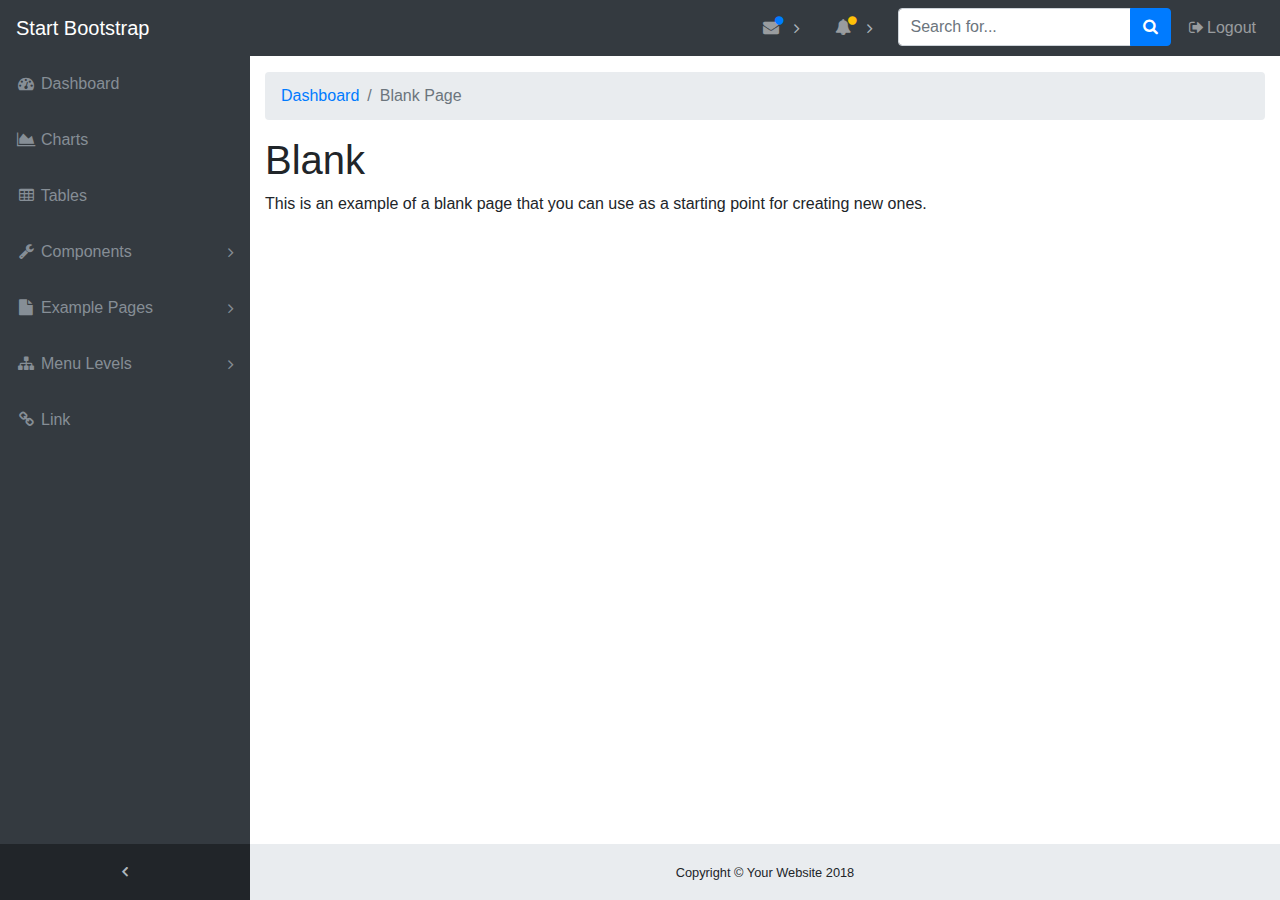
<file: startbootstrap-sb-admin-gh-pages/blank.html>
<!DOCTYPE html>
<html lang="en">

<head>
  <meta charset="utf-8">
  <meta http-equiv="X-UA-Compatible" content="IE=edge">
  <meta name="viewport" content="width=device-width, initial-scale=1, shrink-to-fit=no">
  <meta name="description" content="">
  <meta name="author" content="">
  <title>SB Admin - Start Bootstrap Template</title>
  <!-- Bootstrap core CSS-->
  <link href="vendor/bootstrap/css/bootstrap.min.css" rel="stylesheet">
  <!-- Custom fonts for this template-->
  <link href="vendor/font-awesome/css/font-awesome.min.css" rel="stylesheet" type="text/css">
  <!-- Custom styles for this template-->
  <link href="css/sb-admin.css" rel="stylesheet">
</head>

<body class="fixed-nav sticky-footer bg-dark" id="page-top">
  <!-- Navigation-->
  <nav class="navbar navbar-expand-lg navbar-dark bg-dark fixed-top" id="mainNav">
    <a class="navbar-brand" href="index.html">Start Bootstrap</a>
    <button class="navbar-toggler navbar-toggler-right" type="button" data-toggle="collapse" data-target="#navbarResponsive" aria-controls="navbarResponsive" aria-expanded="false" aria-label="Toggle navigation">
      <span class="navbar-toggler-icon"></span>
    </button>
    <div class="collapse navbar-collapse" id="navbarResponsive">
      <ul class="navbar-nav navbar-sidenav" id="exampleAccordion">
        <li class="nav-item" data-toggle="tooltip" data-placement="right" title="Dashboard">
          <a class="nav-link" href="index.html">
            <i class="fa fa-fw fa-dashboard"></i>
            <span class="nav-link-text">Dashboard</span>
          </a>
        </li>
        <li class="nav-item" data-toggle="tooltip" data-placement="right" title="Charts">
          <a class="nav-link" href="charts.html">
            <i class="fa fa-fw fa-area-chart"></i>
            <span class="nav-link-text">Charts</span>
          </a>
        </li>
        <li class="nav-item" data-toggle="tooltip" data-placement="right" title="Tables">
          <a class="nav-link" href="tables.html">
            <i class="fa fa-fw fa-table"></i>
            <span class="nav-link-text">Tables</span>
          </a>
        </li>
        <li class="nav-item" data-toggle="tooltip" data-placement="right" title="Components">
          <a class="nav-link nav-link-collapse collapsed" data-toggle="collapse" href="#collapseComponents" data-parent="#exampleAccordion">
            <i class="fa fa-fw fa-wrench"></i>
            <span class="nav-link-text">Components</span>
          </a>
          <ul class="sidenav-second-level collapse" id="collapseComponents">
            <li>
              <a href="navbar.html">Navbar</a>
            </li>
            <li>
              <a href="cards.html">Cards</a>
            </li>
          </ul>
        </li>
        <li class="nav-item" data-toggle="tooltip" data-placement="right" title="Example Pages">
          <a class="nav-link nav-link-collapse collapsed" data-toggle="collapse" href="#collapseExamplePages" data-parent="#exampleAccordion">
            <i class="fa fa-fw fa-file"></i>
            <span class="nav-link-text">Example Pages</span>
          </a>
          <ul class="sidenav-second-level collapse" id="collapseExamplePages">
            <li>
              <a href="login.html">Login Page</a>
            </li>
            <li>
              <a href="register.html">Registration Page</a>
            </li>
            <li>
              <a href="forgot-password.html">Forgot Password Page</a>
            </li>
            <li>
              <a href="blank.html">Blank Page</a>
            </li>
          </ul>
        </li>
        <li class="nav-item" data-toggle="tooltip" data-placement="right" title="Menu Levels">
          <a class="nav-link nav-link-collapse collapsed" data-toggle="collapse" href="#collapseMulti" data-parent="#exampleAccordion">
            <i class="fa fa-fw fa-sitemap"></i>
            <span class="nav-link-text">Menu Levels</span>
          </a>
          <ul class="sidenav-second-level collapse" id="collapseMulti">
            <li>
              <a href="#">Second Level Item</a>
            </li>
            <li>
              <a href="#">Second Level Item</a>
            </li>
            <li>
              <a href="#">Second Level Item</a>
            </li>
            <li>
              <a class="nav-link-collapse collapsed" data-toggle="collapse" href="#collapseMulti2">Third Level</a>
              <ul class="sidenav-third-level collapse" id="collapseMulti2">
                <li>
                  <a href="#">Third Level Item</a>
                </li>
                <li>
                  <a href="#">Third Level Item</a>
                </li>
                <li>
                  <a href="#">Third Level Item</a>
                </li>
              </ul>
            </li>
          </ul>
        </li>
        <li class="nav-item" data-toggle="tooltip" data-placement="right" title="Link">
          <a class="nav-link" href="#">
            <i class="fa fa-fw fa-link"></i>
            <span class="nav-link-text">Link</span>
          </a>
        </li>
      </ul>
      <ul class="navbar-nav sidenav-toggler">
        <li class="nav-item">
          <a class="nav-link text-center" id="sidenavToggler">
            <i class="fa fa-fw fa-angle-left"></i>
          </a>
        </li>
      </ul>
      <ul class="navbar-nav ml-auto">
        <li class="nav-item dropdown">
          <a class="nav-link dropdown-toggle mr-lg-2" id="messagesDropdown" href="#" data-toggle="dropdown" aria-haspopup="true" aria-expanded="false">
            <i class="fa fa-fw fa-envelope"></i>
            <span class="d-lg-none">Messages
              <span class="badge badge-pill badge-primary">12 New</span>
            </span>
            <span class="indicator text-primary d-none d-lg-block">
              <i class="fa fa-fw fa-circle"></i>
            </span>
          </a>
          <div class="dropdown-menu" aria-labelledby="messagesDropdown">
            <h6 class="dropdown-header">New Messages:</h6>
            <div class="dropdown-divider"></div>
            <a class="dropdown-item" href="#">
              <strong>David Miller</strong>
              <span class="small float-right text-muted">11:21 AM</span>
              <div class="dropdown-message small">Hey there! This new version of SB Admin is pretty awesome! These messages clip off when they reach the end of the box so they don't overflow over to the sides!</div>
            </a>
            <div class="dropdown-divider"></div>
            <a class="dropdown-item" href="#">
              <strong>Jane Smith</strong>
              <span class="small float-right text-muted">11:21 AM</span>
              <div class="dropdown-message small">I was wondering if you could meet for an appointment at 3:00 instead of 4:00. Thanks!</div>
            </a>
            <div class="dropdown-divider"></div>
            <a class="dropdown-item" href="#">
              <strong>John Doe</strong>
              <span class="small float-right text-muted">11:21 AM</span>
              <div class="dropdown-message small">I've sent the final files over to you for review. When you're able to sign off of them let me know and we can discuss distribution.</div>
            </a>
            <div class="dropdown-divider"></div>
            <a class="dropdown-item small" href="#">View all messages</a>
          </div>
        </li>
        <li class="nav-item dropdown">
          <a class="nav-link dropdown-toggle mr-lg-2" id="alertsDropdown" href="#" data-toggle="dropdown" aria-haspopup="true" aria-expanded="false">
            <i class="fa fa-fw fa-bell"></i>
            <span class="d-lg-none">Alerts
              <span class="badge badge-pill badge-warning">6 New</span>
            </span>
            <span class="indicator text-warning d-none d-lg-block">
              <i class="fa fa-fw fa-circle"></i>
            </span>
          </a>
          <div class="dropdown-menu" aria-labelledby="alertsDropdown">
            <h6 class="dropdown-header">New Alerts:</h6>
            <div class="dropdown-divider"></div>
            <a class="dropdown-item" href="#">
              <span class="text-success">
                <strong>
                  <i class="fa fa-long-arrow-up fa-fw"></i>Status Update</strong>
              </span>
              <span class="small float-right text-muted">11:21 AM</span>
              <div class="dropdown-message small">This is an automated server response message. All systems are online.</div>
            </a>
            <div class="dropdown-divider"></div>
            <a class="dropdown-item" href="#">
              <span class="text-danger">
                <strong>
                  <i class="fa fa-long-arrow-down fa-fw"></i>Status Update</strong>
              </span>
              <span class="small float-right text-muted">11:21 AM</span>
              <div class="dropdown-message small">This is an automated server response message. All systems are online.</div>
            </a>
            <div class="dropdown-divider"></div>
            <a class="dropdown-item" href="#">
              <span class="text-success">
                <strong>
                  <i class="fa fa-long-arrow-up fa-fw"></i>Status Update</strong>
              </span>
              <span class="small float-right text-muted">11:21 AM</span>
              <div class="dropdown-message small">This is an automated server response message. All systems are online.</div>
            </a>
            <div class="dropdown-divider"></div>
            <a class="dropdown-item small" href="#">View all alerts</a>
          </div>
        </li>
        <li class="nav-item">
          <form class="form-inline my-2 my-lg-0 mr-lg-2">
            <div class="input-group">
              <input class="form-control" type="text" placeholder="Search for...">
              <span class="input-group-append">
                <button class="btn btn-primary" type="button">
                  <i class="fa fa-search"></i>
                </button>
              </span>
            </div>
          </form>
        </li>
        <li class="nav-item">
          <a class="nav-link" data-toggle="modal" data-target="#exampleModal">
            <i class="fa fa-fw fa-sign-out"></i>Logout</a>
        </li>
      </ul>
    </div>
  </nav>
  <div class="content-wrapper">
    <div class="container-fluid">
      <!-- Breadcrumbs-->
      <ol class="breadcrumb">
        <li class="breadcrumb-item">
          <a href="index.html">Dashboard</a>
        </li>
        <li class="breadcrumb-item active">Blank Page</li>
      </ol>
      <div class="row">
        <div class="col-12">
          <h1>Blank</h1>
          <p>This is an example of a blank page that you can use as a starting point for creating new ones.</p>
        </div>
      </div>
    </div>
    <!-- /.container-fluid-->
    <!-- /.content-wrapper-->
    <footer class="sticky-footer">
      <div class="container">
        <div class="text-center">
          <small>Copyright © Your Website 2018</small>
        </div>
      </div>
    </footer>
    <!-- Scroll to Top Button-->
    <a class="scroll-to-top rounded" href="#page-top">
      <i class="fa fa-angle-up"></i>
    </a>
    <!-- Logout Modal-->
    <div class="modal fade" id="exampleModal" tabindex="-1" role="dialog" aria-labelledby="exampleModalLabel" aria-hidden="true">
      <div class="modal-dialog" role="document">
        <div class="modal-content">
          <div class="modal-header">
            <h5 class="modal-title" id="exampleModalLabel">Ready to Leave?</h5>
            <button class="close" type="button" data-dismiss="modal" aria-label="Close">
              <span aria-hidden="true">×</span>
            </button>
          </div>
          <div class="modal-body">Select "Logout" below if you are ready to end your current session.</div>
          <div class="modal-footer">
            <button class="btn btn-secondary" type="button" data-dismiss="modal">Cancel</button>
            <a class="btn btn-primary" href="login.html">Logout</a>
          </div>
        </div>
      </div>
    </div>
    <!-- Bootstrap core JavaScript-->
    <script src="vendor/jquery/jquery.min.js"></script>
    <script src="vendor/bootstrap/js/bootstrap.bundle.min.js"></script>
    <!-- Core plugin JavaScript-->
    <script src="vendor/jquery-easing/jquery.easing.min.js"></script>
    <!-- Custom scripts for all pages-->
    <script src="js/sb-admin.min.js"></script>
  </div>
</body>

</html>
</file>
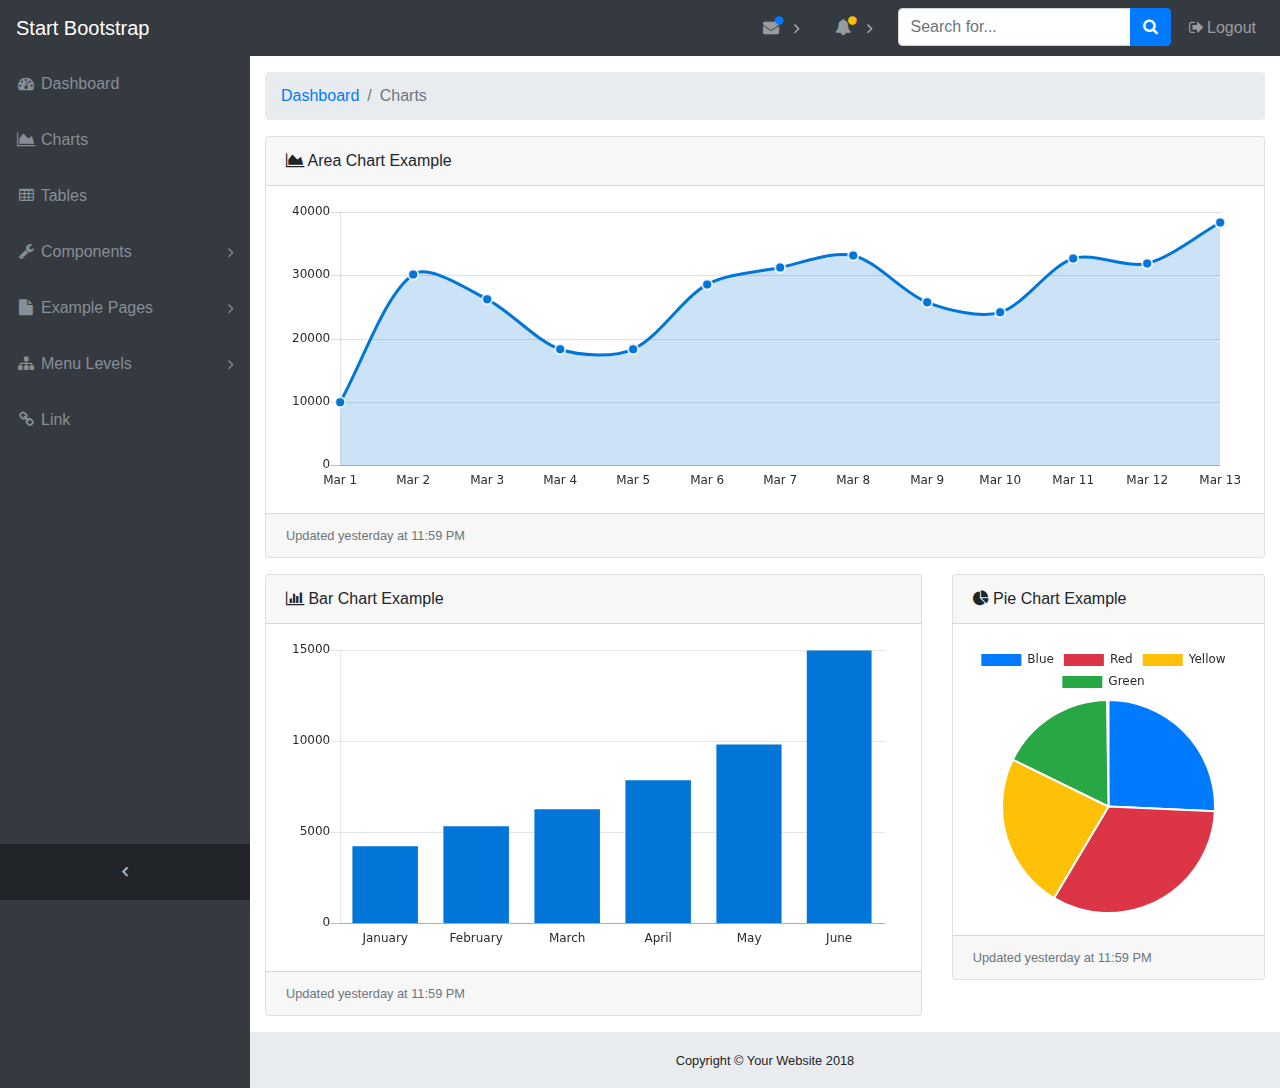
<file: startbootstrap-sb-admin-gh-pages/charts.html>
<!DOCTYPE html>
<html lang="en">

<head>
  <meta charset="utf-8">
  <meta http-equiv="X-UA-Compatible" content="IE=edge">
  <meta name="viewport" content="width=device-width, initial-scale=1, shrink-to-fit=no">
  <meta name="description" content="">
  <meta name="author" content="">
  <title>SB Admin - Start Bootstrap Template</title>
  <!-- Bootstrap core CSS-->
  <link href="vendor/bootstrap/css/bootstrap.min.css" rel="stylesheet">
  <!-- Custom fonts for this template-->
  <link href="vendor/font-awesome/css/font-awesome.min.css" rel="stylesheet" type="text/css">
  <!-- Custom styles for this template-->
  <link href="css/sb-admin.css" rel="stylesheet">
</head>

<body class="fixed-nav sticky-footer bg-dark" id="page-top">
  <!-- Navigation-->
  <nav class="navbar navbar-expand-lg navbar-dark bg-dark fixed-top" id="mainNav">
    <a class="navbar-brand" href="index.html">Start Bootstrap</a>
    <button class="navbar-toggler navbar-toggler-right" type="button" data-toggle="collapse" data-target="#navbarResponsive" aria-controls="navbarResponsive" aria-expanded="false" aria-label="Toggle navigation">
      <span class="navbar-toggler-icon"></span>
    </button>
    <div class="collapse navbar-collapse" id="navbarResponsive">
      <ul class="navbar-nav navbar-sidenav" id="exampleAccordion">
        <li class="nav-item" data-toggle="tooltip" data-placement="right" title="Dashboard">
          <a class="nav-link" href="index.html">
            <i class="fa fa-fw fa-dashboard"></i>
            <span class="nav-link-text">Dashboard</span>
          </a>
        </li>
        <li class="nav-item" data-toggle="tooltip" data-placement="right" title="Charts">
          <a class="nav-link" href="charts.html">
            <i class="fa fa-fw fa-area-chart"></i>
            <span class="nav-link-text">Charts</span>
          </a>
        </li>
        <li class="nav-item" data-toggle="tooltip" data-placement="right" title="Tables">
          <a class="nav-link" href="tables.html">
            <i class="fa fa-fw fa-table"></i>
            <span class="nav-link-text">Tables</span>
          </a>
        </li>
        <li class="nav-item" data-toggle="tooltip" data-placement="right" title="Components">
          <a class="nav-link nav-link-collapse collapsed" data-toggle="collapse" href="#collapseComponents" data-parent="#exampleAccordion">
            <i class="fa fa-fw fa-wrench"></i>
            <span class="nav-link-text">Components</span>
          </a>
          <ul class="sidenav-second-level collapse" id="collapseComponents">
            <li>
              <a href="navbar.html">Navbar</a>
            </li>
            <li>
              <a href="cards.html">Cards</a>
            </li>
          </ul>
        </li>
        <li class="nav-item" data-toggle="tooltip" data-placement="right" title="Example Pages">
          <a class="nav-link nav-link-collapse collapsed" data-toggle="collapse" href="#collapseExamplePages" data-parent="#exampleAccordion">
            <i class="fa fa-fw fa-file"></i>
            <span class="nav-link-text">Example Pages</span>
          </a>
          <ul class="sidenav-second-level collapse" id="collapseExamplePages">
            <li>
              <a href="login.html">Login Page</a>
            </li>
            <li>
              <a href="register.html">Registration Page</a>
            </li>
            <li>
              <a href="forgot-password.html">Forgot Password Page</a>
            </li>
            <li>
              <a href="blank.html">Blank Page</a>
            </li>
          </ul>
        </li>
        <li class="nav-item" data-toggle="tooltip" data-placement="right" title="Menu Levels">
          <a class="nav-link nav-link-collapse collapsed" data-toggle="collapse" href="#collapseMulti" data-parent="#exampleAccordion">
            <i class="fa fa-fw fa-sitemap"></i>
            <span class="nav-link-text">Menu Levels</span>
          </a>
          <ul class="sidenav-second-level collapse" id="collapseMulti">
            <li>
              <a href="#">Second Level Item</a>
            </li>
            <li>
              <a href="#">Second Level Item</a>
            </li>
            <li>
              <a href="#">Second Level Item</a>
            </li>
            <li>
              <a class="nav-link-collapse collapsed" data-toggle="collapse" href="#collapseMulti2">Third Level</a>
              <ul class="sidenav-third-level collapse" id="collapseMulti2">
                <li>
                  <a href="#">Third Level Item</a>
                </li>
                <li>
                  <a href="#">Third Level Item</a>
                </li>
                <li>
                  <a href="#">Third Level Item</a>
                </li>
              </ul>
            </li>
          </ul>
        </li>
        <li class="nav-item" data-toggle="tooltip" data-placement="right" title="Link">
          <a class="nav-link" href="#">
            <i class="fa fa-fw fa-link"></i>
            <span class="nav-link-text">Link</span>
          </a>
        </li>
      </ul>
      <ul class="navbar-nav sidenav-toggler">
        <li class="nav-item">
          <a class="nav-link text-center" id="sidenavToggler">
            <i class="fa fa-fw fa-angle-left"></i>
          </a>
        </li>
      </ul>
      <ul class="navbar-nav ml-auto">
        <li class="nav-item dropdown">
          <a class="nav-link dropdown-toggle mr-lg-2" id="messagesDropdown" href="#" data-toggle="dropdown" aria-haspopup="true" aria-expanded="false">
            <i class="fa fa-fw fa-envelope"></i>
            <span class="d-lg-none">Messages
              <span class="badge badge-pill badge-primary">12 New</span>
            </span>
            <span class="indicator text-primary d-none d-lg-block">
              <i class="fa fa-fw fa-circle"></i>
            </span>
          </a>
          <div class="dropdown-menu" aria-labelledby="messagesDropdown">
            <h6 class="dropdown-header">New Messages:</h6>
            <div class="dropdown-divider"></div>
            <a class="dropdown-item" href="#">
              <strong>David Miller</strong>
              <span class="small float-right text-muted">11:21 AM</span>
              <div class="dropdown-message small">Hey there! This new version of SB Admin is pretty awesome! These messages clip off when they reach the end of the box so they don't overflow over to the sides!</div>
            </a>
            <div class="dropdown-divider"></div>
            <a class="dropdown-item" href="#">
              <strong>Jane Smith</strong>
              <span class="small float-right text-muted">11:21 AM</span>
              <div class="dropdown-message small">I was wondering if you could meet for an appointment at 3:00 instead of 4:00. Thanks!</div>
            </a>
            <div class="dropdown-divider"></div>
            <a class="dropdown-item" href="#">
              <strong>John Doe</strong>
              <span class="small float-right text-muted">11:21 AM</span>
              <div class="dropdown-message small">I've sent the final files over to you for review. When you're able to sign off of them let me know and we can discuss distribution.</div>
            </a>
            <div class="dropdown-divider"></div>
            <a class="dropdown-item small" href="#">View all messages</a>
          </div>
        </li>
        <li class="nav-item dropdown">
          <a class="nav-link dropdown-toggle mr-lg-2" id="alertsDropdown" href="#" data-toggle="dropdown" aria-haspopup="true" aria-expanded="false">
            <i class="fa fa-fw fa-bell"></i>
            <span class="d-lg-none">Alerts
              <span class="badge badge-pill badge-warning">6 New</span>
            </span>
            <span class="indicator text-warning d-none d-lg-block">
              <i class="fa fa-fw fa-circle"></i>
            </span>
          </a>
          <div class="dropdown-menu" aria-labelledby="alertsDropdown">
            <h6 class="dropdown-header">New Alerts:</h6>
            <div class="dropdown-divider"></div>
            <a class="dropdown-item" href="#">
              <span class="text-success">
                <strong>
                  <i class="fa fa-long-arrow-up fa-fw"></i>Status Update</strong>
              </span>
              <span class="small float-right text-muted">11:21 AM</span>
              <div class="dropdown-message small">This is an automated server response message. All systems are online.</div>
            </a>
            <div class="dropdown-divider"></div>
            <a class="dropdown-item" href="#">
              <span class="text-danger">
                <strong>
                  <i class="fa fa-long-arrow-down fa-fw"></i>Status Update</strong>
              </span>
              <span class="small float-right text-muted">11:21 AM</span>
              <div class="dropdown-message small">This is an automated server response message. All systems are online.</div>
            </a>
            <div class="dropdown-divider"></div>
            <a class="dropdown-item" href="#">
              <span class="text-success">
                <strong>
                  <i class="fa fa-long-arrow-up fa-fw"></i>Status Update</strong>
              </span>
              <span class="small float-right text-muted">11:21 AM</span>
              <div class="dropdown-message small">This is an automated server response message. All systems are online.</div>
            </a>
            <div class="dropdown-divider"></div>
            <a class="dropdown-item small" href="#">View all alerts</a>
          </div>
        </li>
        <li class="nav-item">
          <form class="form-inline my-2 my-lg-0 mr-lg-2">
            <div class="input-group">
              <input class="form-control" type="text" placeholder="Search for...">
              <span class="input-group-append">
                <button class="btn btn-primary" type="button">
                  <i class="fa fa-search"></i>
                </button>
              </span>
            </div>
          </form>
        </li>
        <li class="nav-item">
          <a class="nav-link" data-toggle="modal" data-target="#exampleModal">
            <i class="fa fa-fw fa-sign-out"></i>Logout</a>
        </li>
      </ul>
    </div>
  </nav>
  <div class="content-wrapper">
    <div class="container-fluid">
      <!-- Breadcrumbs-->
      <ol class="breadcrumb">
        <li class="breadcrumb-item">
          <a href="#">Dashboard</a>
        </li>
        <li class="breadcrumb-item active">Charts</li>
      </ol>
      <!-- Area Chart Example-->
      <div class="card mb-3">
        <div class="card-header">
          <i class="fa fa-area-chart"></i> Area Chart Example</div>
        <div class="card-body">
          <canvas id="myAreaChart" width="100%" height="30"></canvas>
        </div>
        <div class="card-footer small text-muted">Updated yesterday at 11:59 PM</div>
      </div>
      <div class="row">
        <div class="col-lg-8">
          <!-- Example Bar Chart Card-->
          <div class="card mb-3">
            <div class="card-header">
              <i class="fa fa-bar-chart"></i> Bar Chart Example</div>
            <div class="card-body">
              <canvas id="myBarChart" width="100" height="50"></canvas>
            </div>
            <div class="card-footer small text-muted">Updated yesterday at 11:59 PM</div>
          </div>
        </div>
        <div class="col-lg-4">
          <!-- Example Pie Chart Card-->
          <div class="card mb-3">
            <div class="card-header">
              <i class="fa fa-pie-chart"></i> Pie Chart Example</div>
            <div class="card-body">
              <canvas id="myPieChart" width="100%" height="100"></canvas>
            </div>
            <div class="card-footer small text-muted">Updated yesterday at 11:59 PM</div>
          </div>
        </div>
      </div>
    </div>
    <!-- /.container-fluid-->
    <!-- /.content-wrapper-->
    <footer class="sticky-footer">
      <div class="container">
        <div class="text-center">
          <small>Copyright © Your Website 2018</small>
        </div>
      </div>
    </footer>
    <!-- Scroll to Top Button-->
    <a class="scroll-to-top rounded" href="#page-top">
      <i class="fa fa-angle-up"></i>
    </a>
    <!-- Logout Modal-->
    <div class="modal fade" id="exampleModal" tabindex="-1" role="dialog" aria-labelledby="exampleModalLabel" aria-hidden="true">
      <div class="modal-dialog" role="document">
        <div class="modal-content">
          <div class="modal-header">
            <h5 class="modal-title" id="exampleModalLabel">Ready to Leave?</h5>
            <button class="close" type="button" data-dismiss="modal" aria-label="Close">
              <span aria-hidden="true">×</span>
            </button>
          </div>
          <div class="modal-body">Select "Logout" below if you are ready to end your current session.</div>
          <div class="modal-footer">
            <button class="btn btn-secondary" type="button" data-dismiss="modal">Cancel</button>
            <a class="btn btn-primary" href="login.html">Logout</a>
          </div>
        </div>
      </div>
    </div>
    <!-- Bootstrap core JavaScript-->
    <script src="vendor/jquery/jquery.min.js"></script>
    <script src="vendor/bootstrap/js/bootstrap.bundle.min.js"></script>
    <!-- Core plugin JavaScript-->
    <script src="vendor/jquery-easing/jquery.easing.min.js"></script>
    <!-- Page level plugin JavaScript-->
    <script src="vendor/chart.js/Chart.min.js"></script>
    <!-- Custom scripts for all pages-->
    <script src="js/sb-admin.min.js"></script>
    <!-- Custom scripts for this page-->
    <script src="js/sb-admin-charts.min.js"></script>
  </div>
</body>

</html>
</file>
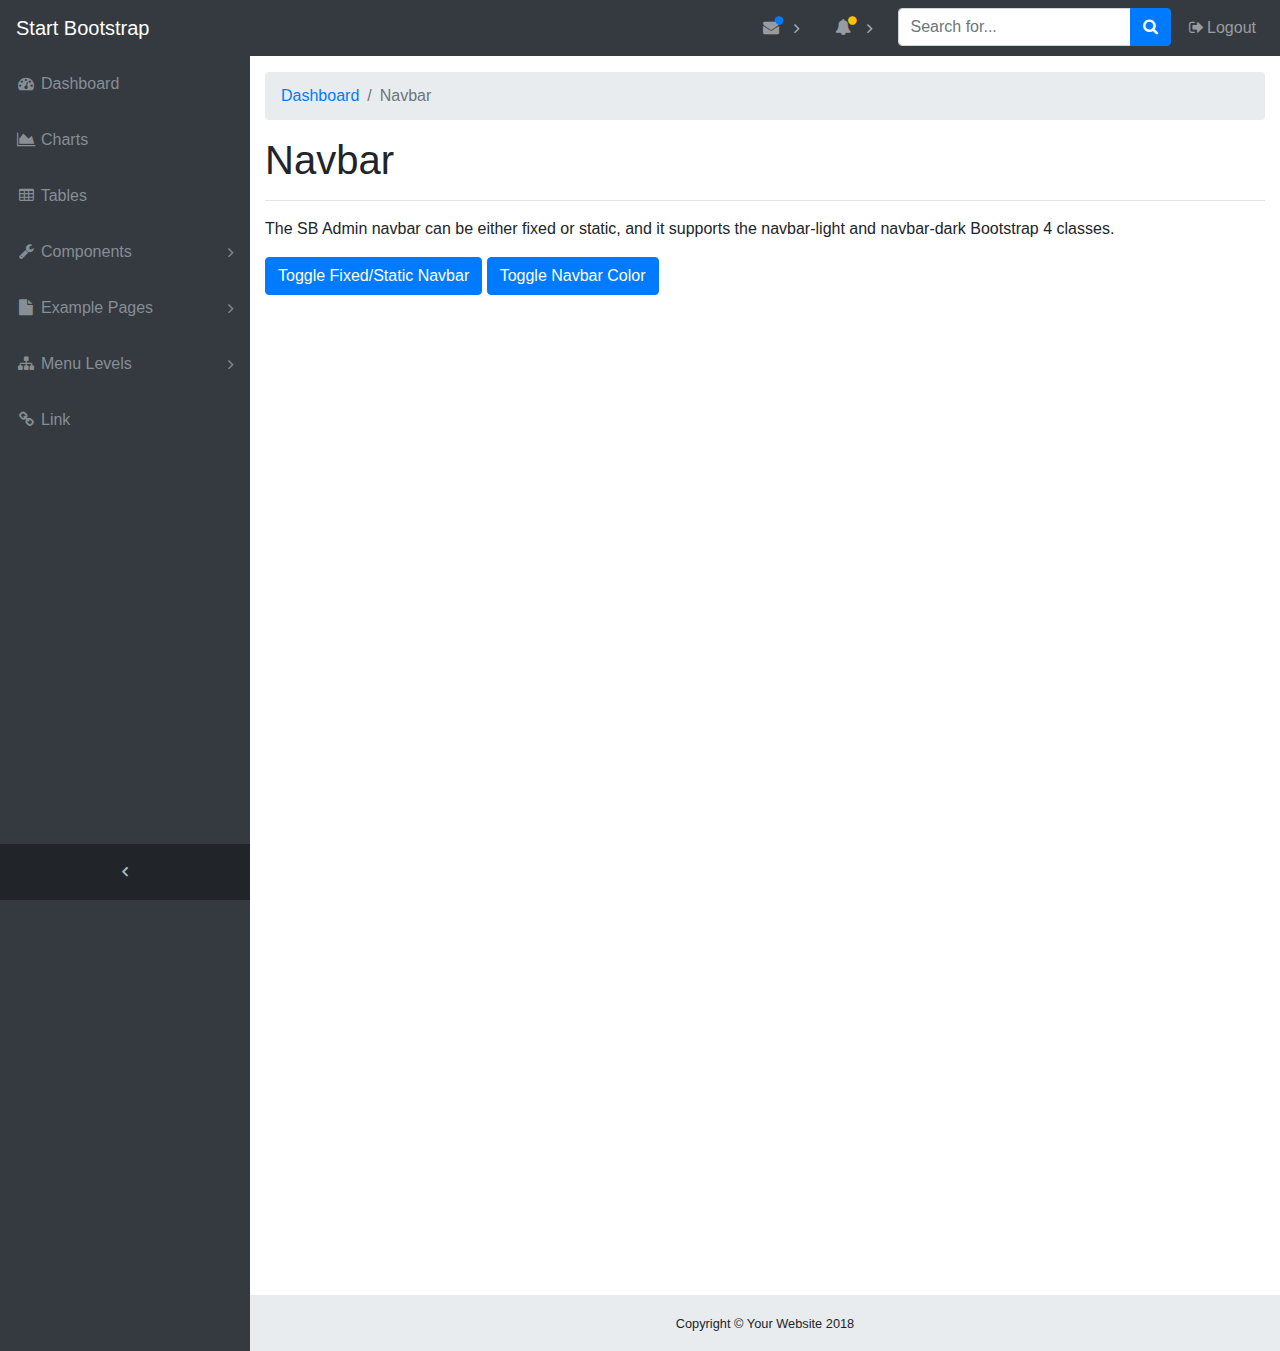
<file: startbootstrap-sb-admin-gh-pages/navbar.html>
<!DOCTYPE html>
<html lang="en">

<head>
  <meta charset="utf-8">
  <meta http-equiv="X-UA-Compatible" content="IE=edge">
  <meta name="viewport" content="width=device-width, initial-scale=1, shrink-to-fit=no">
  <meta name="description" content="">
  <meta name="author" content="">
  <title>SB Admin - Start Bootstrap Template</title>
  <!-- Bootstrap core CSS-->
  <link href="vendor/bootstrap/css/bootstrap.min.css" rel="stylesheet">
  <!-- Custom fonts for this template-->
  <link href="vendor/font-awesome/css/font-awesome.min.css" rel="stylesheet" type="text/css">
  <!-- Custom styles for this template-->
  <link href="css/sb-admin.css" rel="stylesheet">
</head>

<body class="fixed-nav sticky-footer bg-dark" id="page-top">
  <!-- Navigation-->
  <nav class="navbar navbar-expand-lg navbar-dark bg-dark fixed-top" id="mainNav">
    <a class="navbar-brand" href="index.html">Start Bootstrap</a>
    <button class="navbar-toggler navbar-toggler-right" type="button" data-toggle="collapse" data-target="#navbarResponsive" aria-controls="navbarResponsive" aria-expanded="false" aria-label="Toggle navigation">
      <span class="navbar-toggler-icon"></span>
    </button>
    <div class="collapse navbar-collapse" id="navbarResponsive">
      <ul class="navbar-nav navbar-sidenav" id="exampleAccordion">
        <li class="nav-item" data-toggle="tooltip" data-placement="right" title="Dashboard">
          <a class="nav-link" href="index.html">
            <i class="fa fa-fw fa-dashboard"></i>
            <span class="nav-link-text">Dashboard</span>
          </a>
        </li>
        <li class="nav-item" data-toggle="tooltip" data-placement="right" title="Charts">
          <a class="nav-link" href="charts.html">
            <i class="fa fa-fw fa-area-chart"></i>
            <span class="nav-link-text">Charts</span>
          </a>
        </li>
        <li class="nav-item" data-toggle="tooltip" data-placement="right" title="Tables">
          <a class="nav-link" href="tables.html">
            <i class="fa fa-fw fa-table"></i>
            <span class="nav-link-text">Tables</span>
          </a>
        </li>
        <li class="nav-item" data-toggle="tooltip" data-placement="right" title="Components">
          <a class="nav-link nav-link-collapse collapsed" data-toggle="collapse" href="#collapseComponents" data-parent="#exampleAccordion">
            <i class="fa fa-fw fa-wrench"></i>
            <span class="nav-link-text">Components</span>
          </a>
          <ul class="sidenav-second-level collapse" id="collapseComponents">
            <li>
              <a href="navbar.html">Navbar</a>
            </li>
            <li>
              <a href="cards.html">Cards</a>
            </li>
          </ul>
        </li>
        <li class="nav-item" data-toggle="tooltip" data-placement="right" title="Example Pages">
          <a class="nav-link nav-link-collapse collapsed" data-toggle="collapse" href="#collapseExamplePages" data-parent="#exampleAccordion">
            <i class="fa fa-fw fa-file"></i>
            <span class="nav-link-text">Example Pages</span>
          </a>
          <ul class="sidenav-second-level collapse" id="collapseExamplePages">
            <li>
              <a href="login.html">Login Page</a>
            </li>
            <li>
              <a href="register.html">Registration Page</a>
            </li>
            <li>
              <a href="forgot-password.html">Forgot Password Page</a>
            </li>
            <li>
              <a href="blank.html">Blank Page</a>
            </li>
          </ul>
        </li>
        <li class="nav-item" data-toggle="tooltip" data-placement="right" title="Menu Levels">
          <a class="nav-link nav-link-collapse collapsed" data-toggle="collapse" href="#collapseMulti" data-parent="#exampleAccordion">
            <i class="fa fa-fw fa-sitemap"></i>
            <span class="nav-link-text">Menu Levels</span>
          </a>
          <ul class="sidenav-second-level collapse" id="collapseMulti">
            <li>
              <a href="#">Second Level Item</a>
            </li>
            <li>
              <a href="#">Second Level Item</a>
            </li>
            <li>
              <a href="#">Second Level Item</a>
            </li>
            <li>
              <a class="nav-link-collapse collapsed" data-toggle="collapse" href="#collapseMulti2">Third Level</a>
              <ul class="sidenav-third-level collapse" id="collapseMulti2">
                <li>
                  <a href="#">Third Level Item</a>
                </li>
                <li>
                  <a href="#">Third Level Item</a>
                </li>
                <li>
                  <a href="#">Third Level Item</a>
                </li>
              </ul>
            </li>
          </ul>
        </li>
        <li class="nav-item" data-toggle="tooltip" data-placement="right" title="Link">
          <a class="nav-link" href="#">
            <i class="fa fa-fw fa-link"></i>
            <span class="nav-link-text">Link</span>
          </a>
        </li>
      </ul>
      <ul class="navbar-nav sidenav-toggler">
        <li class="nav-item">
          <a class="nav-link text-center" id="sidenavToggler">
            <i class="fa fa-fw fa-angle-left"></i>
          </a>
        </li>
      </ul>
      <ul class="navbar-nav ml-auto">
        <li class="nav-item dropdown">
          <a class="nav-link dropdown-toggle mr-lg-2" id="messagesDropdown" href="#" data-toggle="dropdown" aria-haspopup="true" aria-expanded="false">
            <i class="fa fa-fw fa-envelope"></i>
            <span class="d-lg-none">Messages
              <span class="badge badge-pill badge-primary">12 New</span>
            </span>
            <span class="indicator text-primary d-none d-lg-block">
              <i class="fa fa-fw fa-circle"></i>
            </span>
          </a>
          <div class="dropdown-menu" aria-labelledby="messagesDropdown">
            <h6 class="dropdown-header">New Messages:</h6>
            <div class="dropdown-divider"></div>
            <a class="dropdown-item" href="#">
              <strong>David Miller</strong>
              <span class="small float-right text-muted">11:21 AM</span>
              <div class="dropdown-message small">Hey there! This new version of SB Admin is pretty awesome! These messages clip off when they reach the end of the box so they don't overflow over to the sides!</div>
            </a>
            <div class="dropdown-divider"></div>
            <a class="dropdown-item" href="#">
              <strong>Jane Smith</strong>
              <span class="small float-right text-muted">11:21 AM</span>
              <div class="dropdown-message small">I was wondering if you could meet for an appointment at 3:00 instead of 4:00. Thanks!</div>
            </a>
            <div class="dropdown-divider"></div>
            <a class="dropdown-item" href="#">
              <strong>John Doe</strong>
              <span class="small float-right text-muted">11:21 AM</span>
              <div class="dropdown-message small">I've sent the final files over to you for review. When you're able to sign off of them let me know and we can discuss distribution.</div>
            </a>
            <div class="dropdown-divider"></div>
            <a class="dropdown-item small" href="#">View all messages</a>
          </div>
        </li>
        <li class="nav-item dropdown">
          <a class="nav-link dropdown-toggle mr-lg-2" id="alertsDropdown" href="#" data-toggle="dropdown" aria-haspopup="true" aria-expanded="false">
            <i class="fa fa-fw fa-bell"></i>
            <span class="d-lg-none">Alerts
              <span class="badge badge-pill badge-warning">6 New</span>
            </span>
            <span class="indicator text-warning d-none d-lg-block">
              <i class="fa fa-fw fa-circle"></i>
            </span>
          </a>
          <div class="dropdown-menu" aria-labelledby="alertsDropdown">
            <h6 class="dropdown-header">New Alerts:</h6>
            <div class="dropdown-divider"></div>
            <a class="dropdown-item" href="#">
              <span class="text-success">
                <strong>
                  <i class="fa fa-long-arrow-up fa-fw"></i>Status Update</strong>
              </span>
              <span class="small float-right text-muted">11:21 AM</span>
              <div class="dropdown-message small">This is an automated server response message. All systems are online.</div>
            </a>
            <div class="dropdown-divider"></div>
            <a class="dropdown-item" href="#">
              <span class="text-danger">
                <strong>
                  <i class="fa fa-long-arrow-down fa-fw"></i>Status Update</strong>
              </span>
              <span class="small float-right text-muted">11:21 AM</span>
              <div class="dropdown-message small">This is an automated server response message. All systems are online.</div>
            </a>
            <div class="dropdown-divider"></div>
            <a class="dropdown-item" href="#">
              <span class="text-success">
                <strong>
                  <i class="fa fa-long-arrow-up fa-fw"></i>Status Update</strong>
              </span>
              <span class="small float-right text-muted">11:21 AM</span>
              <div class="dropdown-message small">This is an automated server response message. All systems are online.</div>
            </a>
            <div class="dropdown-divider"></div>
            <a class="dropdown-item small" href="#">View all alerts</a>
          </div>
        </li>
        <li class="nav-item">
          <form class="form-inline my-2 my-lg-0 mr-lg-2">
            <div class="input-group">
              <input class="form-control" type="text" placeholder="Search for...">
              <span class="input-group-append">
                <button class="btn btn-primary" type="button">
                  <i class="fa fa-search"></i>
                </button>
              </span>
            </div>
          </form>
        </li>
        <li class="nav-item">
          <a class="nav-link" data-toggle="modal" data-target="#exampleModal">
            <i class="fa fa-fw fa-sign-out"></i>Logout</a>
        </li>
      </ul>
    </div>
  </nav>
  <div class="content-wrapper">
    <div class="container-fluid">
      <!-- Breadcrumbs-->
      <ol class="breadcrumb">
        <li class="breadcrumb-item">
          <a href="#">Dashboard</a>
        </li>
        <li class="breadcrumb-item active">Navbar</li>
      </ol>
      <h1>Navbar</h1>
      <hr>
      <p>The SB Admin navbar can be either fixed or static, and it supports the navbar-light and navbar-dark Bootstrap 4 classes.</p>
      <a class="btn btn-primary" href="#" id="toggleNavPosition">Toggle Fixed/Static Navbar</a>
      <a class="btn btn-primary" href="#" id="toggleNavColor">Toggle Navbar Color</a>
      <!-- Blank div to give the page height to preview the fixed vs. static navbar-->
      <div style="height: 1000px;"></div>
    </div>
    <!-- /.container-fluid-->
    <!-- /.content-wrapper-->
    <footer class="sticky-footer">
      <div class="container">
        <div class="text-center">
          <small>Copyright © Your Website 2018</small>
        </div>
      </div>
    </footer>
    <!-- Scroll to Top Button-->
    <a class="scroll-to-top rounded" href="#page-top">
      <i class="fa fa-angle-up"></i>
    </a>
    <!-- Logout Modal-->
    <div class="modal fade" id="exampleModal" tabindex="-1" role="dialog" aria-labelledby="exampleModalLabel" aria-hidden="true">
      <div class="modal-dialog" role="document">
        <div class="modal-content">
          <div class="modal-header">
            <h5 class="modal-title" id="exampleModalLabel">Ready to Leave?</h5>
            <button class="close" type="button" data-dismiss="modal" aria-label="Close">
              <span aria-hidden="true">×</span>
            </button>
          </div>
          <div class="modal-body">Select "Logout" below if you are ready to end your current session.</div>
          <div class="modal-footer">
            <button class="btn btn-secondary" type="button" data-dismiss="modal">Cancel</button>
            <a class="btn btn-primary" href="login.html">Logout</a>
          </div>
        </div>
      </div>
    </div>
    <!-- Bootstrap core JavaScript-->
    <script src="vendor/jquery/jquery.min.js"></script>
    <script src="vendor/bootstrap/js/bootstrap.bundle.min.js"></script>
    <!-- Core plugin JavaScript-->
    <script src="vendor/jquery-easing/jquery.easing.min.js"></script>
    <!-- Custom scripts for all pages-->
    <script src="js/sb-admin.min.js"></script>
    <!-- Custom scripts for this page-->
    <!-- Toggle between fixed and static navbar-->
    <script>
    $('#toggleNavPosition').click(function() {
      $('body').toggleClass('fixed-nav');
      $('nav').toggleClass('fixed-top static-top');
    });

    </script>
    <!-- Toggle between dark and light navbar-->
    <script>
    $('#toggleNavColor').click(function() {
      $('nav').toggleClass('navbar-dark navbar-light');
      $('nav').toggleClass('bg-dark bg-light');
      $('body').toggleClass('bg-dark bg-light');
    });

    </script>
  </div>
</body>

</html>
</file>
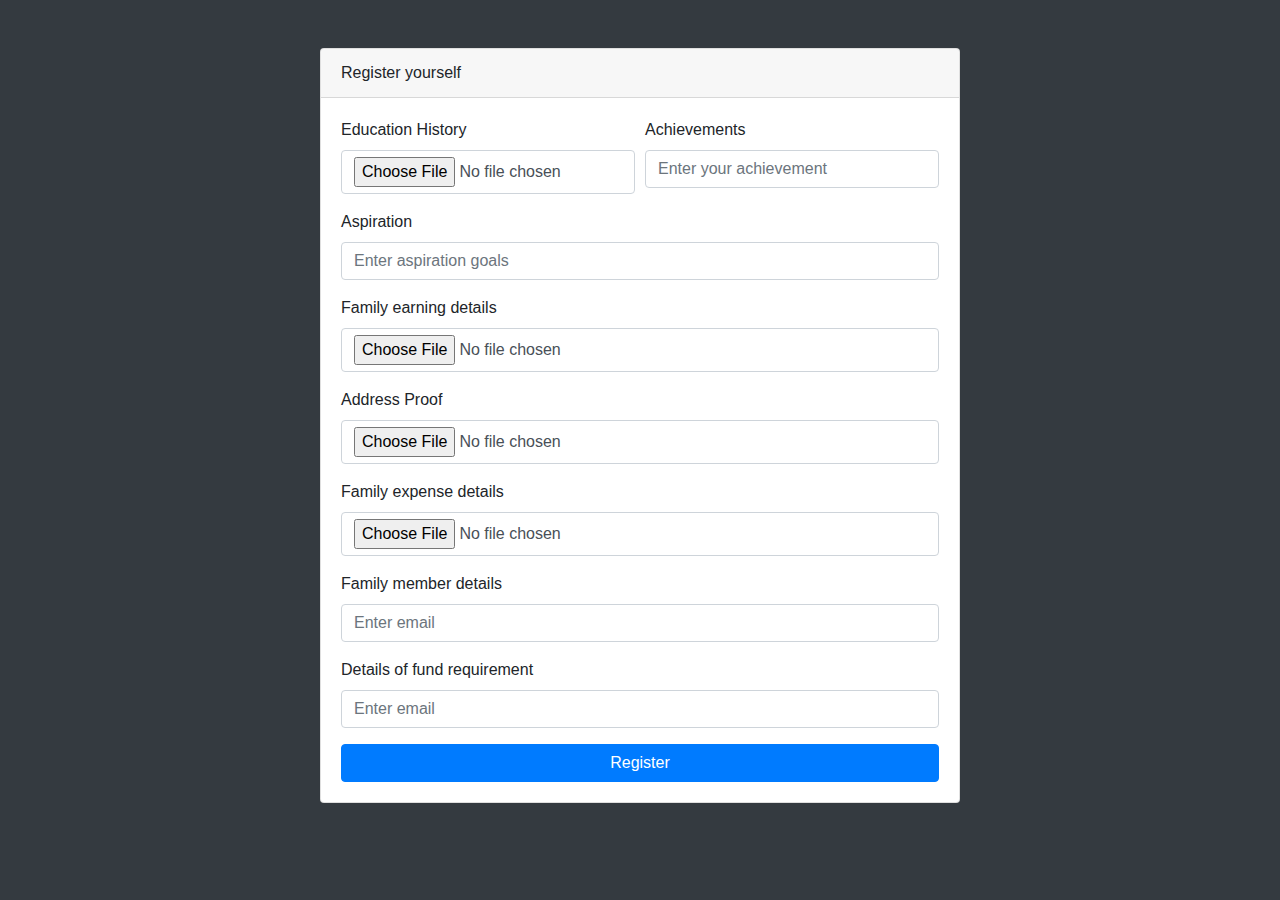
<file: startbootstrap-sb-admin-gh-pages/register.html>
<!DOCTYPE html>
    <html lang="en">

    <head>
    <meta charset="utf-8">
    <meta http-equiv="X-UA-Compatible" content="IE=edge">
    <meta name="viewport" content="width=device-width, initial-scale=1, shrink-to-fit=no">
    <meta name="description" content="">
    <meta name="author" content="">
    <title>SB Admin - Start Bootstrap Template</title>
    <!-- Bootstrap core CSS-->
    <link href="vendor/bootstrap/css/bootstrap.min.css" rel="stylesheet">
    <!-- Custom fonts for this template-->
    <link href="vendor/font-awesome/css/font-awesome.min.css" rel="stylesheet" type="text/css">
    <!-- Custom styles for this template-->
    <link href="css/sb-admin.css" rel="stylesheet">
    </head>

    <body class="bg-dark">
    <div class="container">
      <div class="card card-register mx-auto mt-5">
        <div class="card-header">Register yourself</div>
        <div class="card-body">
          <form>
            <div class="form-group">
              <div class="form-row">
                <div class="col-md-6">
                  <label for="exampleInputName">Education History</label>
                  <input class="form-control" id="education" type="file" aria-describedby="eduHelp" placeholder="Enter your education history">
                </div>
                <div class="col-md-6">
                  <label for="exampleInputLastName">Achievements</label>
                  <input class="form-control" id="achieve" type="textarea" aria-describedby="achieveHelp" placeholder="Enter your achievement">

                </div>
              </div>
            </div>
            <div class="form-group">
              <label for="exampleInputEmail1">Aspiration</label>
              <input class="form-control" id="aspiration" type="text" aria-describedby="emailHelp" placeholder="Enter aspiration goals">
            </div>

             <div class="form-group">
              <label for="exampleInputEmail1">Family earning details</label>
              <input class="form-control" id="earn" type="file" aria-describedby="emailHelp" placeholder="Enter email">
            </div>

             <div class="form-group">
              <label for="exampleInputEmail1">Address Proof</label>
              <input class="form-control" id="addressproof" type="file" aria-describedby="emailHelp" placeholder="Enter email">
            </div>

             <div class="form-group">
              <label for="exampleInputEmail1">Family expense details</label>
              <input class="form-control" id="expense" type="file" aria-describedby="emailHelp" placeholder="Enter email">
            </div>
             <div class="form-group">
              <label for="exampleInputEmail1">Family member details</label>
              <input class="form-control" id="memberdetails" type="email" aria-describedby="emailHelp" placeholder="Enter email">
            </div>

            <div class="form-group">
              <label for="exampleInputEmail1">Details of fund requirement</label>
              <input class="form-control" id="fund" type="email" aria-describedby="emailHelp" placeholder="Enter email">
            </div>

          
            <a class="btn btn-primary btn-block" href="login.html">Register</a>
          </form>
          
        </div>
      </div>
    </div>
    <!-- Bootstrap core JavaScript-->
    <script src="vendor/jquery/jquery.min.js"></script>
    <script src="vendor/bootstrap/js/bootstrap.bundle.min.js"></script>
    <!-- Core plugin JavaScript-->
    <script src="vendor/jquery-easing/jquery.easing.min.js"></script>
    </body>

    </html>
</file>
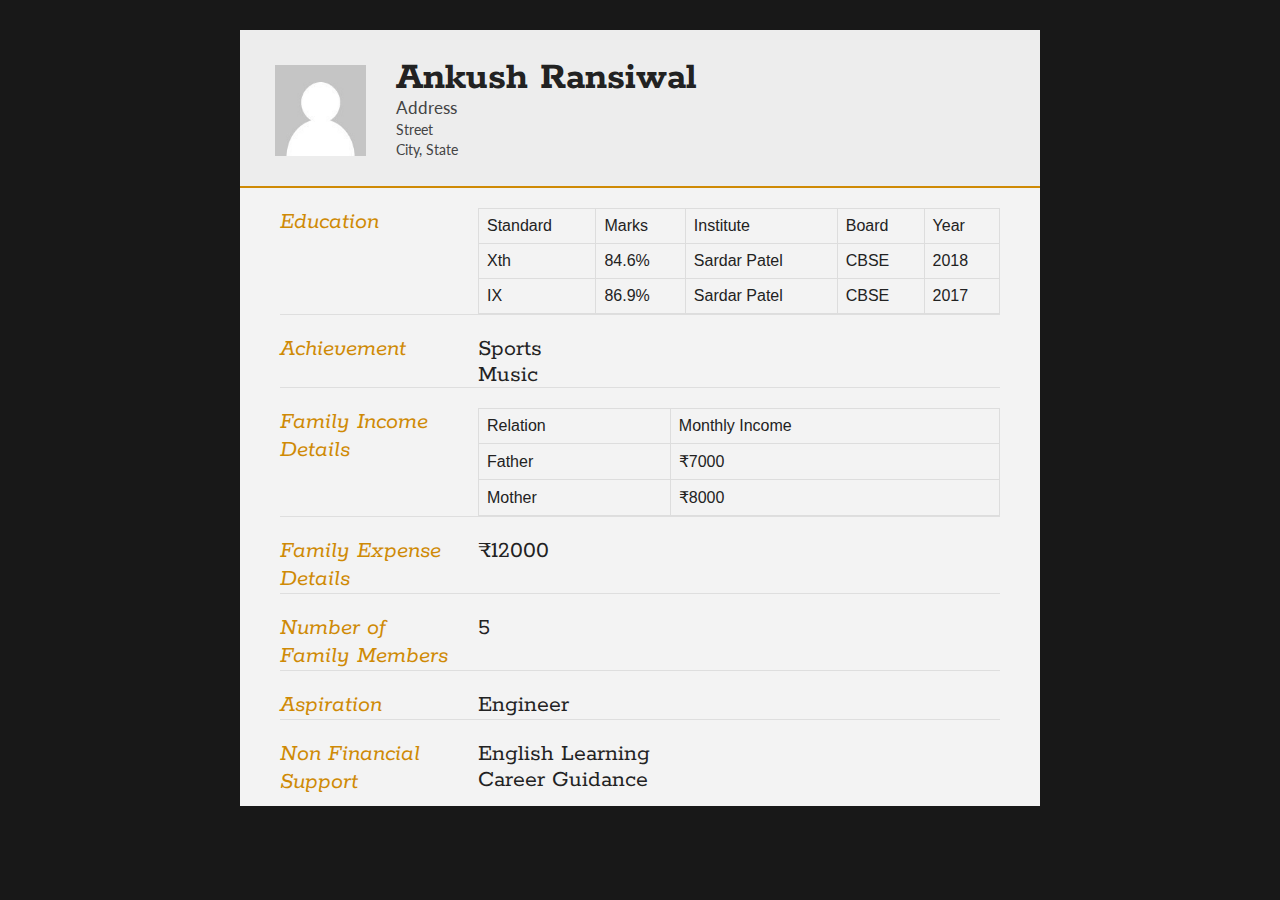
<file: startbootstrap-sb-admin-gh-pages/card/e-card.html>
<!DOCTYPE html>
<html>
<head>
<title>Joe Bloggs - Curriculum Vitae</title>

<meta name="viewport" content="width=device-width"/>
<meta name="description" content="The Curriculum Vitae of Joe Bloggs."/>
<meta charset="UTF-8"> 

<link type="text/css" rel="stylesheet" href="style.css">
<link href='http://fonts.googleapis.com/css?family=Rokkitt:400,700|Lato:400,300' rel='stylesheet' type='text/css'>

<!--[if lt IE 9]>
<script src="//html5shiv.googlecode.com/svn/trunk/html5.js"></script>
<![endif]-->

    <style>
table {
    font-family: arial, sans-serif;
    border-collapse: collapse;
    width: 100%;
}

td, th {
    border: 1px solid #dddddd;
    text-align: left;
    padding: 8px;
}


</style>
    
</head>
<body id="top">
<div id="cv" class="instaFade">
	<div class="mainDetails">
		<div id="headshot" class="quickFade">
			<img src="headshot.jpg" alt="Alan Smith" />
		</div>
		
		<div id="name">
			<h1 class="quickFade delayTwo">Ankush Ransiwal</h1>
            <div id="contactDetails" class="quickFade delayFour">
			<ul>
                <li class="bold">Address</li>
				<li>Street</li>
				<li>City, State</li>
			</ul>
		</div>
			
		</div>
		
		<div class="clear"></div>
	</div>
	
	<div id="mainArea" class="quickFade delayFive">
       <section>
			<article>
				<div class="sectionTitle">
					<h1>Education</h1>
				</div>
				
				<div class="sectionContent">
					<table>
  <tr>
    <th>Standard</th>
    <th>Marks</th>
      <th>Institute</th>
      <th>Board</th>
      <th>Year</th>
    
  </tr>
  <tr>
    <td>Xth</td>
    <td>84.6%</td>
      <td>Sardar Patel</td>
      <td>CBSE</td>
      <td>2018</td>
   
  </tr>
    <tr>
    <td>IX</td>
    <td>86.9%</td>
        <td>Sardar Patel</td>
        <td>CBSE</td>
        <td>2017</td>
   
  </tr>
  
</table>

				</div>
			</article>
			<div class="clear"></div>
		</section>
		 
         <section>
			<div class="sectionTitle">
                <h1>Achievement</h1>
			</div>
			
			<div class="sectionContent">
				<article>
					<h2>Sports</h2>
				</article>
                <article>
					<h2>Music</h2>
				</article>
				
			</div>
			<div class="clear"></div>
		</section>
        	
			
		<section>
			<article>
				<div class="sectionTitle">
					<h1>Family Income Details</h1>
				</div>
				
				<div class="sectionContent">
					<table>
  <tr>
    <th>Relation</th>
    <th>Monthly Income</th>
    
  </tr>
  <tr>
    <td>Father</td>
    <td>₹7000</td>
   
  </tr>
    <tr>
    <td>Mother</td>
    <td>₹8000</td>
   
  </tr>
  
</table>

				</div>
			</article>
			<div class="clear"></div>
		</section>
		
		
		<section>
			<div class="sectionTitle">
				<h1>Family Expense Details</h1>
			</div>
			
			<div class="sectionContent">
				<article>
					<h2>₹12000</h2>
				</article>
				
			</div>
			<div class="clear"></div>
		</section>
        
		
		<section>
			<div class="sectionTitle">
				<h1>Number of Family Members</h1>
			</div>
			
			<div class="sectionContent">
				<article>
					<h2>5</h2>
				</article>
				
			</div>
			<div class="clear"></div>
		</section>
        
        <section>
			<div class="sectionTitle">
				<h1>Aspiration</h1>
			</div>
			
			<div class="sectionContent">
				<article>
					<h2>Engineer</h2>
				</article>
				
			</div>
			<div class="clear"></div>
		</section>
        
        
        
		<section>
			<div class="sectionTitle">
				<h1>Non Financial Support</h1>
			</div>
			
			<div class="sectionContent">
				<article>
					<h2>English Learning</h2>
				</article>
                	<article>
					<h2>Career Guidance</h2>
				</article>
				
			</div>
			<div class="clear"></div>
		</section>
		
		
		
	</div>
</div>
<script type="text/javascript">
var gaJsHost = (("https:" == document.location.protocol) ? "https://ssl." : "http://www.");
document.write(unescape("%3Cscript src='" + gaJsHost + "google-analytics.com/ga.js' type='text/javascript'%3E%3C/script%3E"));
</script>
<script type="text/javascript">
var pageTracker = _gat._getTracker("UA-3753241-1");
pageTracker._initData();
pageTracker._trackPageview();
</script>
</body>
</html>
</file>
<file: startbootstrap-sb-admin-gh-pages/css/sb-admin.css>
html {
  position: relative;
  min-height: 100%;
}

body {
  overflow-x: hidden;
}

body.sticky-footer {
  margin-bottom: 56px;
}

body.sticky-footer .content-wrapper {
  min-height: calc(100vh - 56px - 56px);
}

body.fixed-nav {
  padding-top: 56px;
}

.content-wrapper {
  min-height: calc(100vh - 56px);
  padding-top: 1rem;
}

.scroll-to-top {
  position: fixed;
  right: 15px;
  bottom: 3px;
  display: none;
  width: 50px;
  height: 50px;
  text-align: center;
  color: white;
  background: rgba(52, 58, 64, 0.5);
  line-height: 45px;
}

.scroll-to-top:focus, .scroll-to-top:hover {
  color: white;
}

.scroll-to-top:hover {
  background: #343a40;
}

.scroll-to-top i {
  font-weight: 800;
}

.smaller {
  font-size: 0.7rem;
}

.o-hidden {
  overflow: hidden !important;
}

.z-0 {
  z-index: 0;
}

.z-1 {
  z-index: 1;
}

#mainNav .navbar-collapse {
  overflow: auto;
  max-height: 75vh;
}

#mainNav .navbar-collapse .navbar-nav .nav-item .nav-link {
  cursor: pointer;
}

#mainNav .navbar-collapse .navbar-sidenav .nav-link-collapse:after {
  float: right;
  content: '\f107';
  font-family: 'FontAwesome';
}

#mainNav .navbar-collapse .navbar-sidenav .nav-link-collapse.collapsed:after {
  content: '\f105';
}

#mainNav .navbar-collapse .navbar-sidenav .sidenav-second-level,
#mainNav .navbar-collapse .navbar-sidenav .sidenav-third-level {
  padding-left: 0;
}

#mainNav .navbar-collapse .navbar-sidenav .sidenav-second-level > li > a,
#mainNav .navbar-collapse .navbar-sidenav .sidenav-third-level > li > a {
  display: block;
  padding: 0.5em 0;
}

#mainNav .navbar-collapse .navbar-sidenav .sidenav-second-level > li > a:focus, #mainNav .navbar-collapse .navbar-sidenav .sidenav-second-level > li > a:hover,
#mainNav .navbar-collapse .navbar-sidenav .sidenav-third-level > li > a:focus,
#mainNav .navbar-collapse .navbar-sidenav .sidenav-third-level > li > a:hover {
  text-decoration: none;
}

#mainNav .navbar-collapse .navbar-sidenav .sidenav-second-level > li > a {
  padding-left: 1em;
}

#mainNav .navbar-collapse .navbar-sidenav .sidenav-third-level > li > a {
  padding-left: 2em;
}

#mainNav .navbar-collapse .sidenav-toggler {
  display: none;
}

#mainNav .navbar-collapse .navbar-nav > .nav-item.dropdown > .nav-link {
  position: relative;
  min-width: 45px;
}

#mainNav .navbar-collapse .navbar-nav > .nav-item.dropdown > .nav-link:after {
  float: right;
  width: auto;
  content: '\f105';
  border: none;
  font-family: 'FontAwesome';
}

#mainNav .navbar-collapse .navbar-nav > .nav-item.dropdown > .nav-link .indicator {
  position: absolute;
  top: 5px;
  left: 21px;
  font-size: 10px;
}

#mainNav .navbar-collapse .navbar-nav > .nav-item.dropdown.show > .nav-link:after {
  content: '\f107';
}

#mainNav .navbar-collapse .navbar-nav > .nav-item.dropdown .dropdown-menu > .dropdown-item > .dropdown-message {
  overflow: hidden;
  max-width: none;
  text-overflow: ellipsis;
}

@media (min-width: 992px) {
  #mainNav .navbar-brand {
    width: 250px;
  }
  #mainNav .navbar-collapse {
    overflow: visible;
    max-height: none;
  }
  #mainNav .navbar-collapse .navbar-sidenav {
    position: absolute;
    top: 0;
    left: 0;
    -webkit-flex-direction: column;
    -ms-flex-direction: column;
    flex-direction: column;
    margin-top: 56px;
  }
  #mainNav .navbar-collapse .navbar-sidenav > .nav-item {
    width: 250px;
    padding: 0;
  }
  #mainNav .navbar-collapse .navbar-sidenav > .nav-item > .nav-link {
    padding: 1em;
  }
  #mainNav .navbar-collapse .navbar-sidenav > .nav-item .sidenav-second-level,
  #mainNav .navbar-collapse .navbar-sidenav > .nav-item .sidenav-third-level {
    padding-left: 0;
    list-style: none;
  }
  #mainNav .navbar-collapse .navbar-sidenav > .nav-item .sidenav-second-level > li,
  #mainNav .navbar-collapse .navbar-sidenav > .nav-item .sidenav-third-level > li {
    width: 250px;
  }
  #mainNav .navbar-collapse .navbar-sidenav > .nav-item .sidenav-second-level > li > a,
  #mainNav .navbar-collapse .navbar-sidenav > .nav-item .sidenav-third-level > li > a {
    padding: 1em;
  }
  #mainNav .navbar-collapse .navbar-sidenav > .nav-item .sidenav-second-level > li > a {
    padding-left: 2.75em;
  }
  #mainNav .navbar-collapse .navbar-sidenav > .nav-item .sidenav-third-level > li > a {
    padding-left: 3.75em;
  }
  #mainNav .navbar-collapse .navbar-nav > .nav-item.dropdown > .nav-link {
    min-width: 0;
  }
  #mainNav .navbar-collapse .navbar-nav > .nav-item.dropdown > .nav-link:after {
    width: 24px;
    text-align: center;
  }
  #mainNav .navbar-collapse .navbar-nav > .nav-item.dropdown .dropdown-menu > .dropdown-item > .dropdown-message {
    max-width: 300px;
  }
}

#mainNav.fixed-top .sidenav-toggler {
  display: none;
}

@media (min-width: 992px) {
  #mainNav.fixed-top .navbar-sidenav {
    height: calc(100vh - 112px);
  }
  #mainNav.fixed-top .sidenav-toggler {
    position: absolute;
    top: 0;
    left: 0;
    display: flex;
    -webkit-flex-direction: column;
    -ms-flex-direction: column;
    flex-direction: column;
    margin-top: calc(100vh - 56px);
  }
  #mainNav.fixed-top .sidenav-toggler > .nav-item {
    width: 250px;
    padding: 0;
  }
  #mainNav.fixed-top .sidenav-toggler > .nav-item > .nav-link {
    padding: 1em;
  }
}

#mainNav.fixed-top.navbar-dark .sidenav-toggler {
  background-color: #212529;
}

#mainNav.fixed-top.navbar-dark .sidenav-toggler a i {
  color: #adb5bd;
}

#mainNav.fixed-top.navbar-light .sidenav-toggler {
  background-color: #dee2e6;
}

#mainNav.fixed-top.navbar-light .sidenav-toggler a i {
  color: rgba(0, 0, 0, 0.5);
}

body.sidenav-toggled #mainNav.fixed-top .sidenav-toggler {
  overflow-x: hidden;
  width: 55px;
}

body.sidenav-toggled #mainNav.fixed-top .sidenav-toggler .nav-item,
body.sidenav-toggled #mainNav.fixed-top .sidenav-toggler .nav-link {
  width: 55px !important;
}

body.sidenav-toggled #mainNav.fixed-top #sidenavToggler i {
  -webkit-transform: scaleX(-1);
  -moz-transform: scaleX(-1);
  -o-transform: scaleX(-1);
  transform: scaleX(-1);
  filter: FlipH;
  -ms-filter: 'FlipH';
}

#mainNav.static-top .sidenav-toggler {
  display: none;
}

@media (min-width: 992px) {
  #mainNav.static-top .sidenav-toggler {
    display: flex;
  }
}

body.sidenav-toggled #mainNav.static-top #sidenavToggler i {
  -webkit-transform: scaleX(-1);
  -moz-transform: scaleX(-1);
  -o-transform: scaleX(-1);
  transform: scaleX(-1);
  filter: FlipH;
  -ms-filter: 'FlipH';
}

.content-wrapper {
  overflow-x: hidden;
  background: white;
}

@media (min-width: 992px) {
  .content-wrapper {
    margin-left: 250px;
  }
}

#sidenavToggler i {
  font-weight: 800;
}

.navbar-sidenav-tooltip.show {
  display: none;
}

@media (min-width: 992px) {
  body.sidenav-toggled .content-wrapper {
    margin-left: 55px;
  }
}

body.sidenav-toggled .navbar-sidenav {
  width: 55px;
}

body.sidenav-toggled .navbar-sidenav .nav-link-text {
  display: none;
}

body.sidenav-toggled .navbar-sidenav .nav-item,
body.sidenav-toggled .navbar-sidenav .nav-link {
  width: 55px !important;
}

body.sidenav-toggled .navbar-sidenav .nav-item:after,
body.sidenav-toggled .navbar-sidenav .nav-link:after {
  display: none;
}

body.sidenav-toggled .navbar-sidenav .nav-item {
  white-space: nowrap;
}

body.sidenav-toggled .navbar-sidenav-tooltip.show {
  display: flex;
}

#mainNav.navbar-dark .navbar-collapse .navbar-sidenav .nav-link-collapse:after {
  color: #868e96;
}

#mainNav.navbar-dark .navbar-collapse .navbar-sidenav > .nav-item > .nav-link {
  color: #868e96;
}

#mainNav.navbar-dark .navbar-collapse .navbar-sidenav > .nav-item > .nav-link:hover {
  color: #adb5bd;
}

#mainNav.navbar-dark .navbar-collapse .navbar-sidenav > .nav-item .sidenav-second-level > li > a,
#mainNav.navbar-dark .navbar-collapse .navbar-sidenav > .nav-item .sidenav-third-level > li > a {
  color: #868e96;
}

#mainNav.navbar-dark .navbar-collapse .navbar-sidenav > .nav-item .sidenav-second-level > li > a:focus, #mainNav.navbar-dark .navbar-collapse .navbar-sidenav > .nav-item .sidenav-second-level > li > a:hover,
#mainNav.navbar-dark .navbar-collapse .navbar-sidenav > .nav-item .sidenav-third-level > li > a:focus,
#mainNav.navbar-dark .navbar-collapse .navbar-sidenav > .nav-item .sidenav-third-level > li > a:hover {
  color: #adb5bd;
}

#mainNav.navbar-dark .navbar-collapse .navbar-nav > .nav-item.dropdown > .nav-link:after {
  color: #adb5bd;
}

@media (min-width: 992px) {
  #mainNav.navbar-dark .navbar-collapse .navbar-sidenav {
    background: #343a40;
  }
  #mainNav.navbar-dark .navbar-collapse .navbar-sidenav li.active a {
    color: white !important;
    background-color: #495057;
  }
  #mainNav.navbar-dark .navbar-collapse .navbar-sidenav li.active a:focus, #mainNav.navbar-dark .navbar-collapse .navbar-sidenav li.active a:hover {
    color: white;
  }
  #mainNav.navbar-dark .navbar-collapse .navbar-sidenav > .nav-item .sidenav-second-level,
  #mainNav.navbar-dark .navbar-collapse .navbar-sidenav > .nav-item .sidenav-third-level {
    background: #343a40;
  }
}

#mainNav.navbar-light .navbar-collapse .navbar-sidenav .nav-link-collapse:after {
  color: rgba(0, 0, 0, 0.5);
}

#mainNav.navbar-light .navbar-collapse .navbar-sidenav > .nav-item > .nav-link {
  color: rgba(0, 0, 0, 0.5);
}

#mainNav.navbar-light .navbar-collapse .navbar-sidenav > .nav-item > .nav-link:hover {
  color: rgba(0, 0, 0, 0.7);
}

#mainNav.navbar-light .navbar-collapse .navbar-sidenav > .nav-item .sidenav-second-level > li > a,
#mainNav.navbar-light .navbar-collapse .navbar-sidenav > .nav-item .sidenav-third-level > li > a {
  color: rgba(0, 0, 0, 0.5);
}

#mainNav.navbar-light .navbar-collapse .navbar-sidenav > .nav-item .sidenav-second-level > li > a:focus, #mainNav.navbar-light .navbar-collapse .navbar-sidenav > .nav-item .sidenav-second-level > li > a:hover,
#mainNav.navbar-light .navbar-collapse .navbar-sidenav > .nav-item .sidenav-third-level > li > a:focus,
#mainNav.navbar-light .navbar-collapse .navbar-sidenav > .nav-item .sidenav-third-level > li > a:hover {
  color: rgba(0, 0, 0, 0.7);
}

#mainNav.navbar-light .navbar-collapse .navbar-nav > .nav-item.dropdown > .nav-link:after {
  color: rgba(0, 0, 0, 0.5);
}

@media (min-width: 992px) {
  #mainNav.navbar-light .navbar-collapse .navbar-sidenav {
    background: #f8f9fa;
  }
  #mainNav.navbar-light .navbar-collapse .navbar-sidenav li.active a {
    color: #000 !important;
    background-color: #e9ecef;
  }
  #mainNav.navbar-light .navbar-collapse .navbar-sidenav li.active a:focus, #mainNav.navbar-light .navbar-collapse .navbar-sidenav li.active a:hover {
    color: #000;
  }
  #mainNav.navbar-light .navbar-collapse .navbar-sidenav > .nav-item .sidenav-second-level,
  #mainNav.navbar-light .navbar-collapse .navbar-sidenav > .nav-item .sidenav-third-level {
    background: #f8f9fa;
  }
}

.card-body-icon {
  position: absolute;
  z-index: 0;
  top: -25px;
  right: -25px;
  font-size: 5rem;
  -webkit-transform: rotate(15deg);
  -ms-transform: rotate(15deg);
  transform: rotate(15deg);
}

@media (min-width: 576px) {
  .card-columns {
    column-count: 1;
  }
}

@media (min-width: 768px) {
  .card-columns {
    column-count: 2;
  }
}

@media (min-width: 1200px) {
  .card-columns {
    column-count: 2;
  }
}

.card-login {
  max-width: 25rem;
}

.card-register {
  max-width: 40rem;
}

footer.sticky-footer {
  position: absolute;
  right: 0;
  bottom: 0;
  width: 100%;
  height: 56px;
  background-color: #e9ecef;
  line-height: 55px;
}

@media (min-width: 992px) {
  footer.sticky-footer {
    width: calc(100% - 250px);
  }
}

@media (min-width: 992px) {
  body.sidenav-toggled footer.sticky-footer {
    width: calc(100% - 55px);
  }
}
</file>
<file: startbootstrap-sb-admin-gh-pages/card/style.css>
html,body,div,span,object,iframe,h1,h2,h3,h4,h5,h6,p,blockquote,pre,abbr,address,cite,code,del,dfn,em,img,ins,kbd,q,samp,small,strong,sub,sup,var,b,i,dl,dt,dd,ol,ul,li,fieldset,form,label,legend,table,caption,tbody,tfoot,thead,tr,th,td,article,aside,canvas,details,figcaption,figure,footer,header,hgroup,menu,nav,section,summary,time,mark,audio,video {
border:0;
font:inherit;
font-size:100%;
margin:0;
padding:0;
vertical-align:baseline;
}

article,aside,details,figcaption,figure,footer,header,hgroup,menu,nav,section {
display:block;
}

html, body {background: #181818; font-family: 'Lato', helvetica, arial, sans-serif; font-size: 16px; color: #222;}

.clear {clear: both;}

p {
	font-size: 1em;
	line-height: 1.4em;
	margin-bottom: 20px;
	color: #444;
}

#cv {
	width: 90%;
	max-width: 800px;
	background: #f3f3f3;
	margin: 30px auto;
}

.mainDetails {
	padding: 25px 35px;
	border-bottom: 2px solid #cf8a05;
	background: #ededed;
}

#name h1 {
	font-size: 2.5em;
	font-weight: 700;
	font-family: 'Rokkitt', Helvetica, Arial, sans-serif;
	margin-bottom: -6px;
}

#name h2 {
	font-size: 2em;
	margin-left: 2px;
	font-family: 'Rokkitt', Helvetica, Arial, sans-serif;
}

#mainArea {
	padding: 0 40px;
}

#headshot {
	width: 12.5%;
	float: left;
	margin-right: 30px;
}

#headshot img {
    margin-top: 10px;
	width: 100%;
	height: auto;
	
}

#name {
	float: left;
}

#contactDetails {
	float: left;
}

#contactDetails ul {
	list-style-type: none;
	font-size: 0.9em;
	margin-top: 2px;
}

#contactDetails ul li {
	margin-bottom: 3px;
	color: #444;
}

#contactDetails ul li a, a[href^=tel] {
	color: #444; 
	text-decoration: none;
	-webkit-transition: all .3s ease-in;
	-moz-transition: all .3s ease-in;
	-o-transition: all .3s ease-in;
	-ms-transition: all .3s ease-in;
	transition: all .3s ease-in;
}

#contactDetails ul li a:hover { 
	color: #cf8a05;
}


section {
	border-top: 1px solid #dedede;
	padding: 20px 0 0;
}

section:first-child {
	border-top: 0;
}

section:last-child {
	padding: 20px 0 10px;
}

.sectionTitle {
	float: left;
	width: 25%;
}

.sectionContent {
	float: right;
	width: 72.5%;
}

.sectionTitle h1 {
	font-family: 'Rokkitt', Helvetica, Arial, sans-serif;
	font-style: italic;
	font-size: 1.5em;
	color: #cf8a05;
}

.sectionContent h2 {
	font-family: 'Rokkitt', Helvetica, Arial, sans-serif;
	font-size: 1.5em;
	margin-bottom: -2px;
}

.subDetails {
	font-size: 0.8em;
	font-style: italic;
	margin-bottom: 3px;
}

.bold{
    font-style: bold;
    font-size: 1.2em;
    color:black;
}
.keySkills {
	list-style-type: none;
	-moz-column-count:5;
	-webkit-column-count:5;
	column-count:5;
	margin-bottom: 20px;
	font-size: 1em;
	color: #444;
}

.keySkills ul li {
	margin-bottom: 3px;
}

@media all and (min-width: 602px) and (max-width: 800px) {
	#headshot {
		display: none;
	}
	
	.keySkills {
	-moz-column-count:2;
	-webkit-column-count:2;
	column-count:2;
	}
}

@media all and (max-width: 601px) {
	#cv {
		width: 95%;
		margin: 10px auto;
		min-width: 280px;
	}
	
	#headshot {
		display: none;
	}
	
	#name, #contactDetails {
		float: none;
		width: 100%;
		text-align: center;
	}
	
	.sectionTitle, .sectionContent {
		float: none;
		width: 100%;
	}
	
	.sectionTitle {
		margin-left: -2px;
		font-size: 1.25em;
	}
	
	.keySkills {
		-moz-column-count:2;
		-webkit-column-count:2;
		column-count:2;
	}
}

@media all and (max-width: 480px) {
	.mainDetails {
		padding: 15px 15px;
	}
	
	section {
		padding: 15px 0 0;
	}
	
	#mainArea {
		padding: 0 25px;
	}

	
	.keySkills {
	-moz-column-count:1;
	-webkit-column-count:1;
	column-count:1;
	}
	
	#name h1 {
		line-height: .8em;
		margin-bottom: 4px;
	}
}

@media print {
    #cv {
        width: 100%;
    }
}

@-webkit-keyframes reset {
	0% {
		opacity: 0;
	}
	100% {
		opacity: 0;
	}
}

@-webkit-keyframes fade-in {
	0% {
		opacity: 0;
	}
	40% {
		opacity: 0;
	}
	100% {
		opacity: 1;
	}
}

@-moz-keyframes reset {
	0% {
		opacity: 0;
	}
	100% {
		opacity: 0;
	}
}

@-moz-keyframes fade-in {
	0% {
		opacity: 0;
	}
	40% {
		opacity: 0;
	}
	100% {
		opacity: 1;
	}
}

@keyframes reset {
	0% {
		opacity: 0;
	}
	100% {
		opacity: 0;
	}
}

@keyframes fade-in {
	0% {
		opacity: 0;
	}
	40% {
		opacity: 0;
	}
	100% {
		opacity: 1;
	}
}

.instaFade {
    -webkit-animation-name: reset, fade-in;
    -webkit-animation-duration: 1.5s;
    -webkit-animation-timing-function: ease-in;
	
	-moz-animation-name: reset, fade-in;
    -moz-animation-duration: 1.5s;
    -moz-animation-timing-function: ease-in;
	
	animation-name: reset, fade-in;
    animation-duration: 1.5s;
    animation-timing-function: ease-in;
}

.quickFade {
    -webkit-animation-name: reset, fade-in;
    -webkit-animation-duration: 2.5s;
    -webkit-animation-timing-function: ease-in;
	
	-moz-animation-name: reset, fade-in;
    -moz-animation-duration: 2.5s;
    -moz-animation-timing-function: ease-in;
	
	animation-name: reset, fade-in;
    animation-duration: 2.5s;
    animation-timing-function: ease-in;
}
 
.delayOne {
	-webkit-animation-delay: 0, .5s;
	-moz-animation-delay: 0, .5s;
	animation-delay: 0, .5s;
}

.delayTwo {
	-webkit-animation-delay: 0, 1s;
	-moz-animation-delay: 0, 1s;
	animation-delay: 0, 1s;
}

.delayThree {
	-webkit-animation-delay: 0, 1.5s;
	-moz-animation-delay: 0, 1.5s;
	animation-delay: 0, 1.5s;
}

.delayFour {
	-webkit-animation-delay: 0, 2s;
	-moz-animation-delay: 0, 2s;
	animation-delay: 0, 2s;
}

.delayFive {
	-webkit-animation-delay: 0, 2.5s;
	-moz-animation-delay: 0, 2.5s;
	animation-delay: 0, 2.5s;
}
</file>
